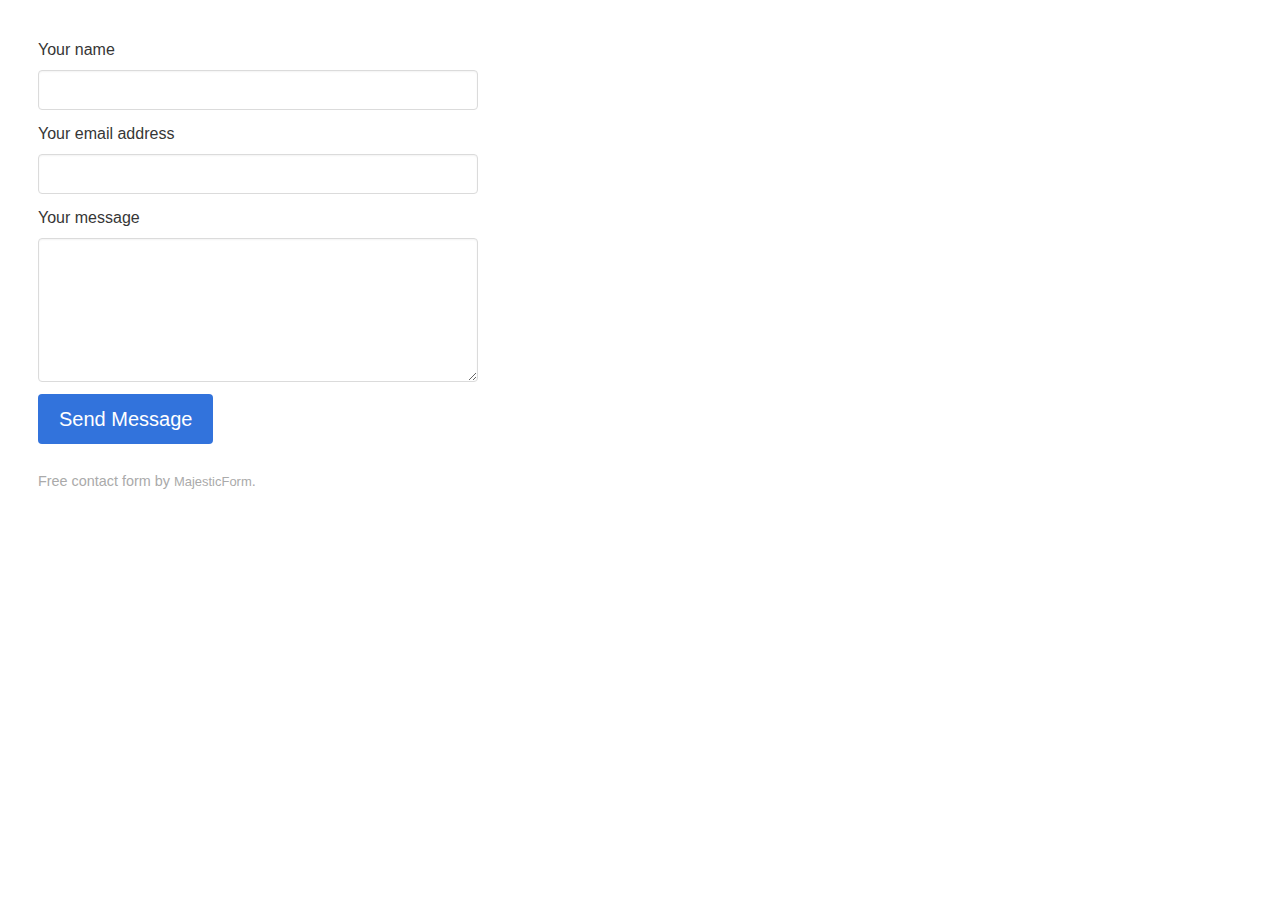
<file: contact.htm>
<!doctype html>

<html lang="en">


<head>
 
   <meta charset="utf-8">
    
<meta name="viewport" content="width=device-width, initial-scale=1, shrink-to-fit=no">


  
  <!-- the line below is needed -->
    
<link href="fcf-assets/css/fcf.default.css" rel="stylesheet">


  
  <title>Contact Form</title>

</head>


<body>



    <!-- the lines below are needed -->
  
  <div style="max-width:500px;padding:30px">
     
   <div id="fcf-form">
        
    <form class="fcf-form-class" id="freeversion" method="post" action="fcf-assets/fcf.process.php">

   
             <div class="field">
       
             <label for="Name" class="label has-text-weight-normal">Your name</label>
    
                <div class="control">
                     
   <input type="text" name="Name" id="Name" class="input is-full-width" maxlength="100"
                            data-validate-field="Name">
 
                   </div>
  
              </div>
 
               <div class="field">
   
                 <label for="Email" class="label has-text-weight-normal">Your email address</label>
    
                <div class="control">
 
                       <input type="email" name="Email" id="Email" class="input is-full-width" maxlength="100"
                            data-validate-field="Email">
                    </div>
                </div>
                <div class="field">
                    <label for="Message" class="label has-text-weight-normal">Your message</label>
                    <div class="control">
                        <textarea name="Message" id="Message" class="textarea" maxlength="3000" rows="5" 
                        data-validate-field="Message"></textarea>
                    </div>
                </div>
                <div id="fcf-status" class="fcf-status"></div>
                <div class="field">
                    <div class="buttons">
                        <button id="fcf-button" type="submit" class="button is-link is-medium">Send Message</button>
                    </div>
                </div>
            </form>
        </div>
        <div id="fcf-thank-you" style="display:none">
            <!-- Thank you message goes below -->
      
      <strong>Thank you</strong>
 
           <p>Thanks for contacting us, we will get back in touch with you soon.</p>
       
     <!-- Thank you message goes above -->
   
     </div>

    </div>
   
 <script src="fcf-assets/js/fcf.just-validate.min.js"></script>
   
 <script src="fcf-assets/js/fcf.form.js"></script>
  
  <!-- the lines above are needed -->



</body>


</html>
</file>
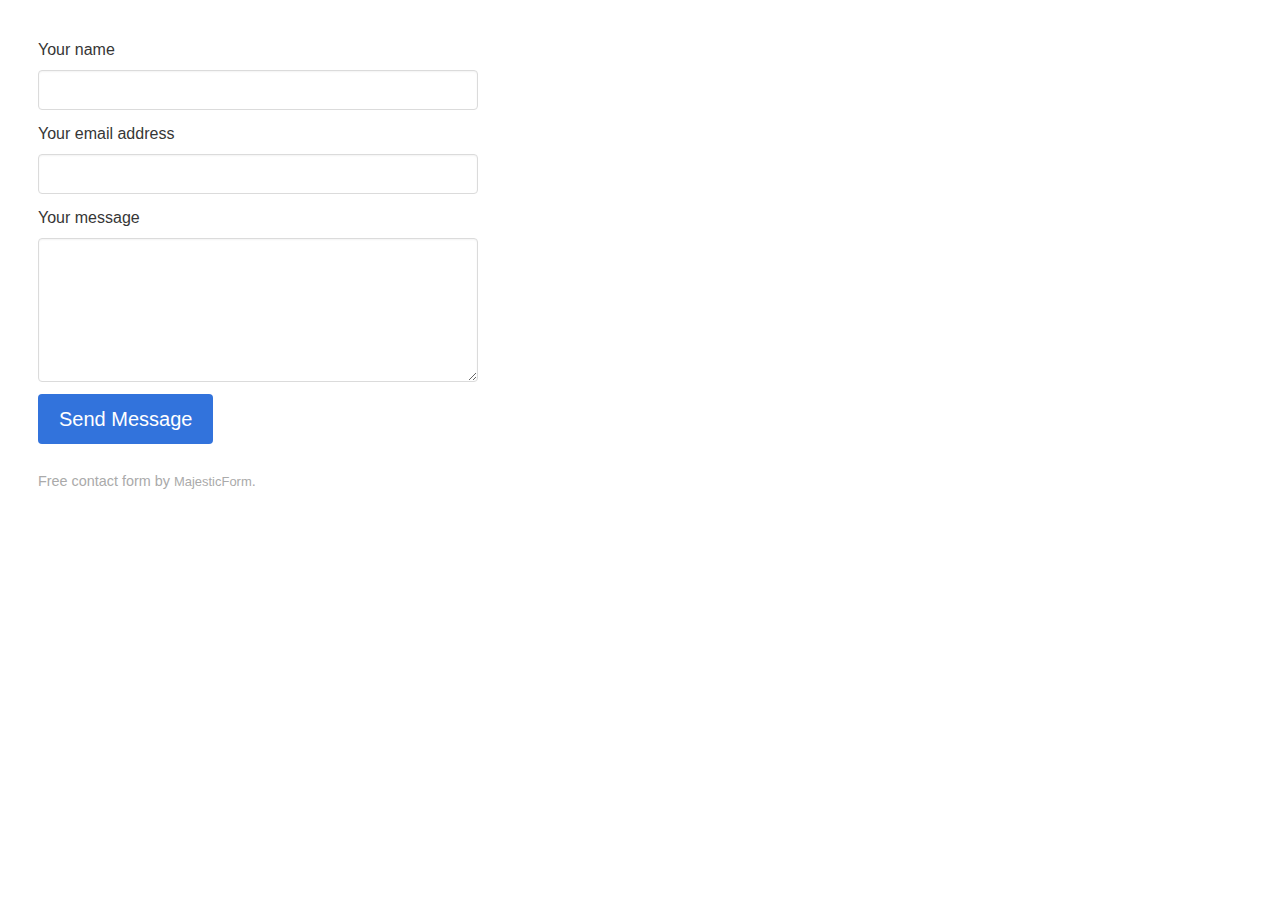
<file: contact.html>
<!doctype html>

<html lang="en">


<head>
 
   <meta charset="utf-8">
    
<meta name="viewport" content="width=device-width, initial-scale=1, shrink-to-fit=no">


  
  <!-- the line below is needed -->
    
<link href="fcf-assets/css/fcf.default.css" rel="stylesheet">


  
  <title>Contact Form</title>

</head>


<body>



    <!-- the lines below are needed -->
  
  <div style="max-width:500px;padding:30px">
     
   <div id="fcf-form">
        
    <form class="fcf-form-class" id="freeversion" method="post" action="fcf-assets/fcf.process.php">

   
             <div class="field">
       
             <label for="Name" class="label has-text-weight-normal">Your name</label>
    
                <div class="control">
                     
   <input type="text" name="Name" id="Name" class="input is-full-width" maxlength="100"
                            data-validate-field="Name">
 
                   </div>
  
              </div>
 
               <div class="field">
   
                 <label for="Email" class="label has-text-weight-normal">Your email address</label>
    
                <div class="control">
 
                       <input type="email" name="Email" id="Email" class="input is-full-width" maxlength="100"
                            data-validate-field="Email">
 
                   </div>
                </div>
                <div class="field">
                    
<label for="Message" class="label has-text-weight-normal">Your message</label>
                   
 <div class="control">
         

               <textarea name="Message" id="Message" class="textarea" maxlength="3000" rows="5" 
                        data-validate-field="Message"></textarea>
                
    </div>
       
         </div>
       
         <div id="fcf-status" class="fcf-status"></div>
     
           <div class="field">
             
       <div class="buttons">
              
          <button id="fcf-button" type="submit" class="button is-link is-medium">Send Message</button>
         
           </div>
     
           </div>
  
          </form>
   

     </div>
   
     <div id="fcf-thank-you" style="display:none">
       

     <!-- Thank you message goes below -->
      
      <strong>Thank you</strong>
 
           <p>Thanks for contacting us, we will get back in touch with you soon.</p>
       
     <!-- Thank you message goes above -->
   
     </div>

    </div>
   
 <script src="fcf-assets/js/fcf.just-validate.min.js"></script>
   
 <script src="fcf-assets/js/fcf.form.js"></script>
  
  <!-- the lines above are needed -->



</body>


</html>
</file>
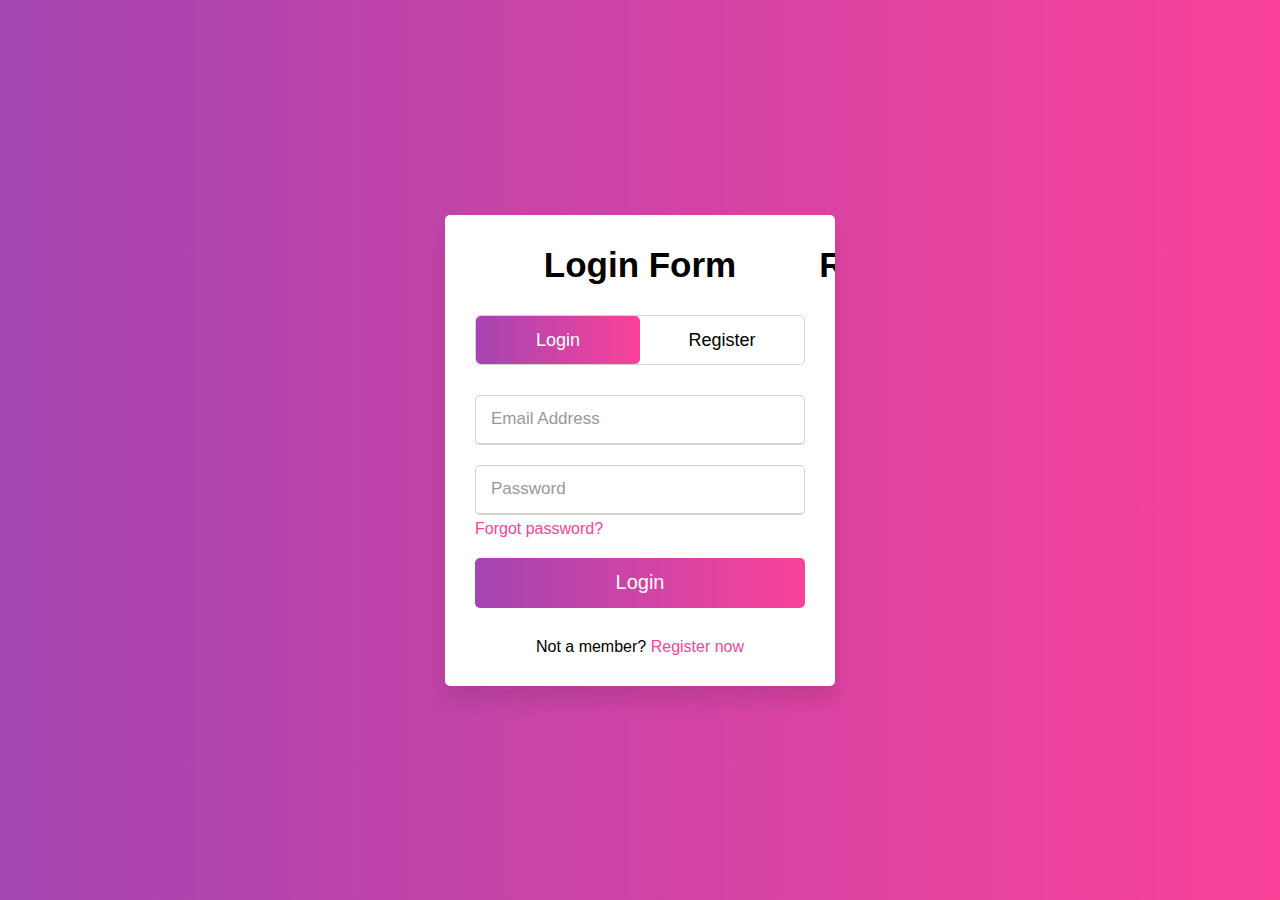
<file: login.html>
<!DOCTYPE html>

<!-- Created By CodingNepal -->

<html lang="en" dir="ltr">
  
 <head>
 
     <meta charset="utf-8">

      <title>Login and Registration Form in HTML</title>
 
     <link rel="stylesheet" href="style.css">
   
   <meta name="viewport" content="width=device-width, initial-scale=1.0">
 
  </head>
 
  <body>
      
<div class="wrapper">
  
       <div class="title-text">
      
      <div class="title login">
               
    Login Form
            
 </div>
  
          <div class="title Register">
               Registration Form
            
</div>
 
        </div>
  
       <div class="form-container">
 
           <div class="slide-controls">
     
          <input type="radio" name="slide" id="login" checked>
   
            <input type="radio" name="slide" id="Register">
 
              <label for="login" class="slide login">Login</label>
    
           <label for="Register" class="slide Register">Register</label>
     
          <div class="slider-tab">
</div>
     
       </div>
    
        <div class="form-inner">
              
 <form action="#" class="login">
   
               <div class="field">
           
          <input type="text" placeholder="Email Address" required>
         
         </div>
        
          <div class="field">
                
     <input type="password" placeholder="Password" required>
      
            </div>
            
      <div class="pass-link">
   
                  <a href="#">Forgot password?</a>
   
               </div>
        
           <div class="field btn">
           
          <div class="btn-layer"></div>
              
       <input type="submit" value="Login">
     
             </div>
        
          <div class="Register-link">
                     Not a member? <a href="">Register now</a>
                 
 </div>
              
 </form>
             
  <form action="#" class="Register">
      
            <div class="field">
             
        <input type="text" placeholder="Email Address" required>
            
      </div>
                
  <div class="field">
                 
    <input type="password" placeholder="Password" required>
              
    </div>
            
      <div class="field">
                   
  <input type="password" placeholder="Confirm password" required>
       
           </div>
     
             <div class="field btn">
       
              <div class="btn-layer"></div>
               
      <input type="submit" value="Register">
              
    </div>
            
   </form>
       
     </div>
       
  </div>
    
  </div>
     
 <script>
         const loginText = document.querySelector(".title-text .login");
    
     const loginForm = document.querySelector("form.login");
    
     const loginBtn = document.querySelector("label.login");
   
      const RegisterBtn = document.querySelector("label.Register");
   
      const RegisterLink = document.querySelector("form .Register-link a");

         RegisterBtn.onclick = (()=>
{
           loginForm.style.marginLeft = "-50%";

           loginText.style.marginLeft = "-50%";
         });
     
    loginBtn.onclick = (()=>
{
           loginForm.style.marginLeft = "0%";
         
  loginText.style.marginLeft = "0%";
 
        });
        RegisterLink.onclick = (()=>
{
          RegisterBtn.click();
 
          return false;
         });
      </script>
  
 </body>

</html>
</file>
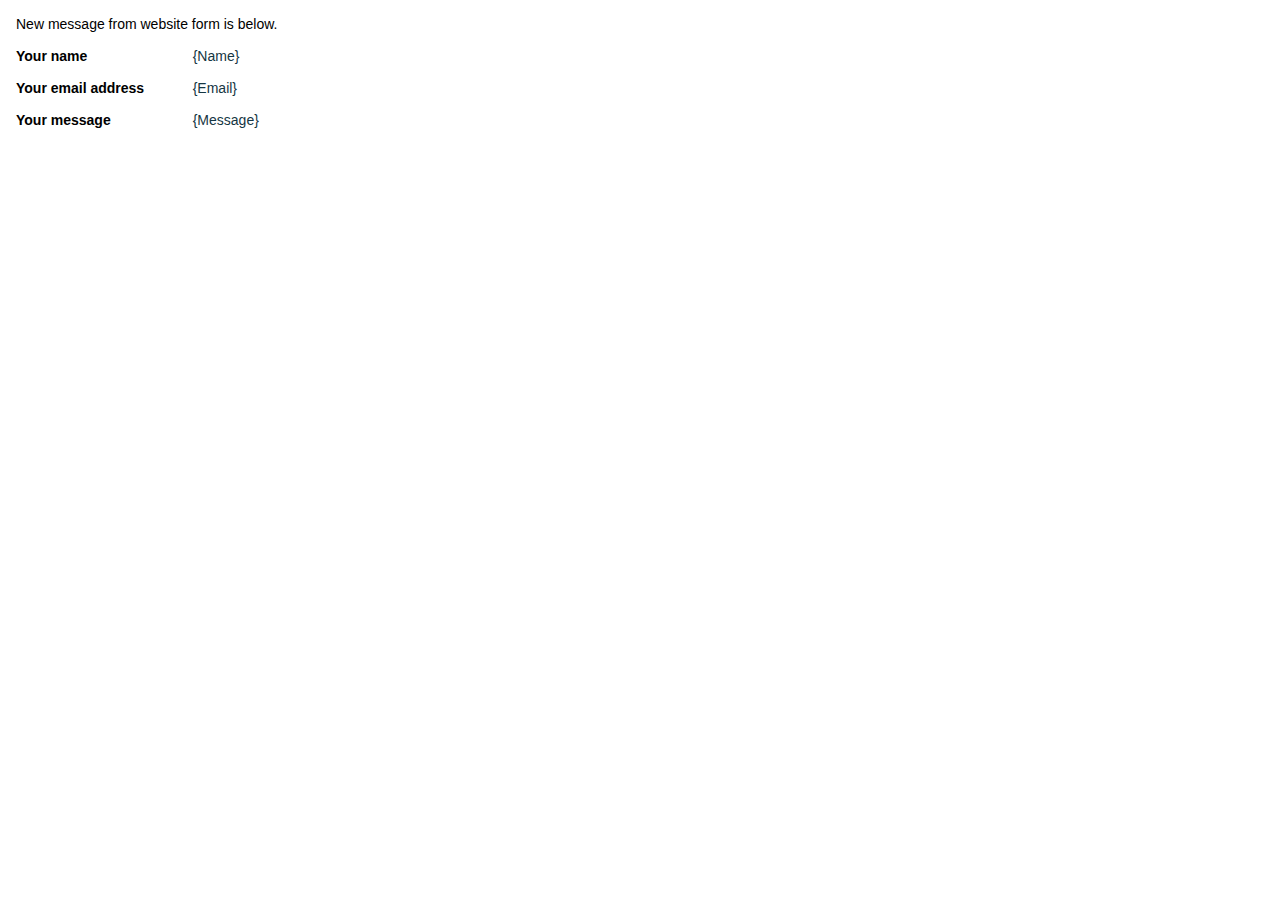
<file: fcf-assets/email-templates/fcf.email-in.htm>
<!doctype html>
    <html>
    <head>
        <title>new message</title>
        <meta name="viewport" content="width=device-width">
        <meta http-equiv="Content-Type" content="text/html; charset=UTF-8">
    </head>
    <body style="margin: 10; padding: 10;">
        <table border="0" cellpadding="8" cellspacing="0">
        <tr>
            <td colspan="2" style="color: #000000; font-family: Arial, sans-serif; font-size: 14px;">
                New message from website form is below.
            </td>
            <td colspan="2" style="color: #000000; font-family: Arial, sans-serif; font-size: 14px;">
                &nbsp;
            </td>
        </tr>
        <tr>
        <td style="color: #000000; font-family: Arial, sans-serif; font-size: 14px; font-weight:bold">
            Your name
        </td>
        <td style="color: #153643; font-family: Arial, sans-serif; font-size: 14px;">
            {Name}
        </td>
    </tr><tr>
        <td style="color: #000000; font-family: Arial, sans-serif; font-size: 14px; font-weight:bold">
            Your email address
        </td>
        <td style="color: #153643; font-family: Arial, sans-serif; font-size: 14px;">
            {Email}
        </td>
    </tr><tr>
        <td style="color: #000000; font-family: Arial, sans-serif; font-size: 14px; font-weight:bold">
            Your message
        </td>
        <td style="color: #153643; font-family: Arial, sans-serif; font-size: 14px;">
            {Message}
        </td>
    </tr>
        </table>
    </body>
    </head>
    </html>
</file>
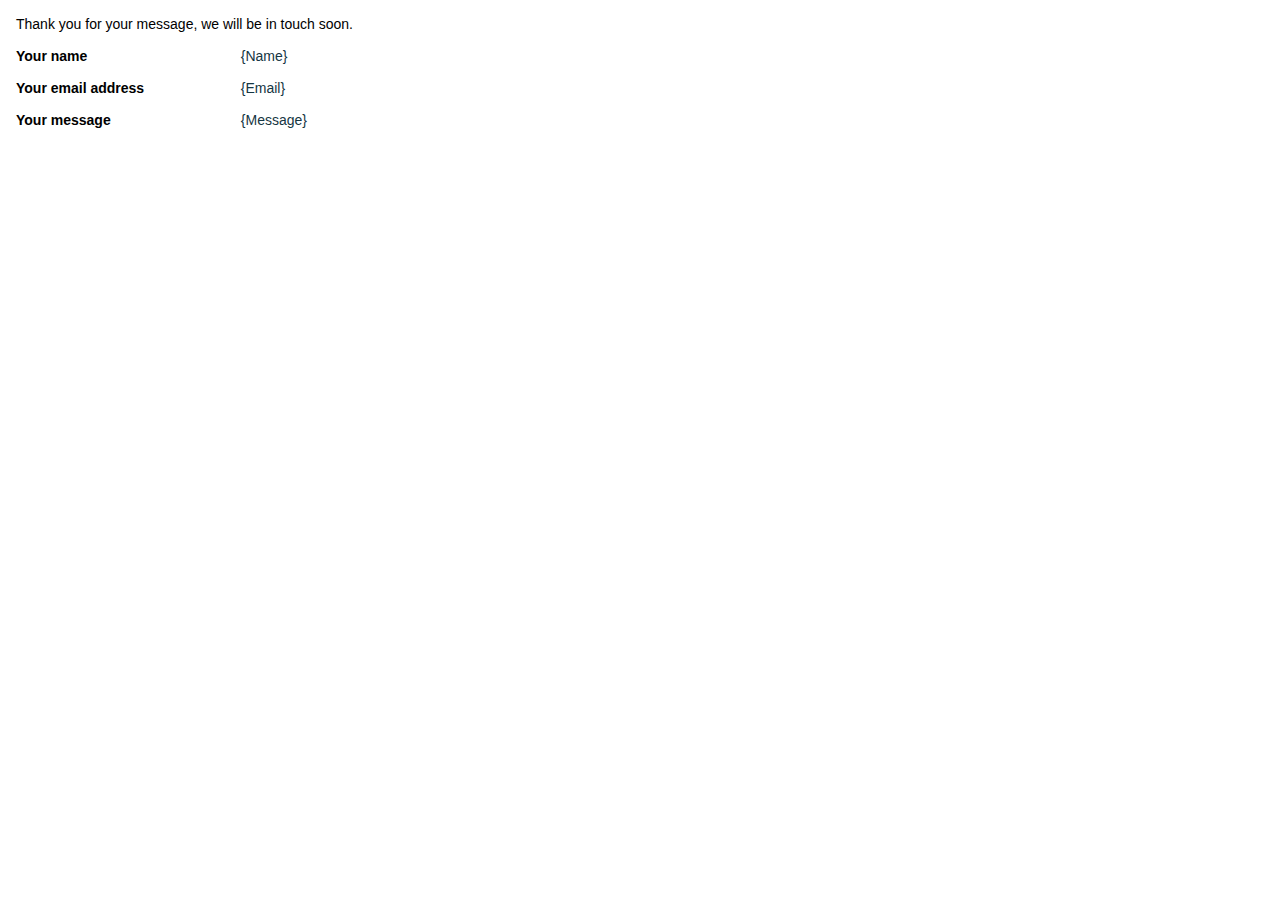
<file: fcf-assets/email-templates/fcf.email-out.htm>
<!doctype html>
    <html>
    <head>
        <title>new message</title>
        <meta name="viewport" content="width=device-width">
        <meta http-equiv="Content-Type" content="text/html; charset=UTF-8">
    </head>
    <body style="margin: 10; padding: 10;">
        <table border="0" cellpadding="8" cellspacing="0">
        <tr>
            <td colspan="2" style="color: #000000; font-family: Arial, sans-serif; font-size: 14px;">
                Thank you for your message, we will be in touch soon.
            </td>
            <td colspan="2" style="color: #000000; font-family: Arial, sans-serif; font-size: 14px;">
                &nbsp;
            </td>
        </tr>
        <tr>
        <td style="color: #000000; font-family: Arial, sans-serif; font-size: 14px; font-weight:bold">
            Your name
        </td>
        <td style="color: #153643; font-family: Arial, sans-serif; font-size: 14px;">
            {Name}
        </td>
    </tr><tr>
        <td style="color: #000000; font-family: Arial, sans-serif; font-size: 14px; font-weight:bold">
            Your email address
        </td>
        <td style="color: #153643; font-family: Arial, sans-serif; font-size: 14px;">
            {Email}
        </td>
    </tr><tr>
        <td style="color: #000000; font-family: Arial, sans-serif; font-size: 14px; font-weight:bold">
            Your message
        </td>
        <td style="color: #153643; font-family: Arial, sans-serif; font-size: 14px;">
            {Message}
        </td>
    </tr>
        </table>
    </body>
    </head>
    </html>
</file>
<file: fcf-assets/css/fcf.default.css>
@keyframes spinAround {
  from {
    transform: rotate(0deg);
  }

  to {
    transform: rotate(359deg);
  }
}

.button,.file {
  -webkit-touch-callout: none;
  -webkit-user-select: none;
  -moz-user-select: none;
  -ms-user-select: none;
  user-select: none;
}

.button,.input,.textarea,.select select,.file-cta,.file-name {
  -moz-appearance: none;
  -webkit-appearance: none;
  align-items: center;
  border: 1px solid transparent;
  border-radius: 4px;
  box-shadow: none;
  display: inline-flex;
  font-size: 1rem;
  height: 2.5em;
  justify-content: flex-start;
  line-height: 1.5;
  padding-bottom: calc(0.5em - 1px);
  padding-left: calc(0.75em - 1px);
  padding-right: calc(0.75em - 1px);
  padding-top: calc(0.5em - 1px);
  position: relative;
  vertical-align: top;
}

.button:focus,.input:focus,.textarea:focus,.select select:focus,.file-cta:focus,.file-name:focus,.button:active,.input:active,.textarea:active,.select select:active,.file-cta:active,.file-name:active {
  outline: none;
}

.button[disabled],.input[disabled],.textarea[disabled],.select select[disabled],.file-cta[disabled],.file-name[disabled] {
  cursor: not-allowed;
}

html {
  background-color: white;
  font-size: 16px;
  -moz-osx-font-smoothing: grayscale;
  -webkit-font-smoothing: antialiased;
  min-width: 300px;
  overflow-x: hidden;
  overflow-y: scroll;
  text-rendering: optimizeLegibility;
  text-size-adjust: 100%;
}

body,button,input,select,textarea {
  font-family: BlinkMacSystemFont, -apple-system, "Segoe UI", "Roboto", "Oxygen", "Ubuntu", "Cantarell", "Fira Sans", "Droid Sans", "Helvetica Neue", "Helvetica", "Arial", sans-serif;
}

body {
  color: #4a4a4a;
  font-size: 1em;
  font-weight: 400;
  line-height: 1.5;
}

input[type="checkbox"],input[type="radio"] {
  vertical-align: baseline;
}

span {
  font-style: inherit;
  font-weight: inherit;
}

strong {
  color: #363636;
  font-weight: 700;
}

legend,textarea {
  margin: 0;
  padding: 0;
}

button,input,select,textarea {
  margin: 0;
}

html {
  box-sizing: border-box;
}

*,*::before,*::after {
  box-sizing: inherit;
}

.button {
  background-color: white;
  border-color: #dbdbdb;
  border-width: 1px;
  color: #363636;
  cursor: pointer;
  justify-content: center;
  padding-bottom: calc(0.5em - 1px);
  padding-left: 1em;
  padding-right: 1em;
  padding-top: calc(0.5em - 1px);
  text-align: center;
  white-space: nowrap;
}

.button strong {
  color: inherit;
}

.button:hover {
  border-color: #b5b5b5;
  color: #363636;
}

.button:focus {
  border-color: #3273dc;
  color: #363636;
}

.button:focus:not(:active) {
  box-shadow: 0 0 0 0.125em rgba(50, 115, 220, 0.25);
}

.button:active {
  border-color: #4a4a4a;
  color: #363636;
}

.button.is-text {
  background-color: transparent;
  border-color: transparent;
  color: #4a4a4a;
  text-decoration: underline;
}

.button.is-text:hover,.button.is-text:focus {
  background-color: whitesmoke;
  color: #363636;
}

.button.is-text:active {
  background-color: #e8e8e8;
  color: #363636;
}

.button.is-text[disabled] {
  background-color: transparent;
  border-color: transparent;
  box-shadow: none;
}

.button.is-link {
  background-color: #3273dc;
  border-color: transparent;
  color: #fff;
}

.button.is-link:hover {
  background-color: #276cda;
  border-color: transparent;
  color: #fff;
}

.button.is-link:focus {
  border-color: transparent;
  color: #fff;
}

.button.is-link:focus:not(:active) {
  box-shadow: 0 0 0 0.125em rgba(50, 115, 220, 0.25);
}

.button.is-link:active {
  background-color: #2366d1;
  border-color: transparent;
  color: #fff;
}

.button.is-link[disabled] {
  background-color: #3273dc;
  border-color: transparent;
  box-shadow: none;
}

.button.is-normal {
  font-size: 1rem;
}

.button.is-medium {
  font-size: 1.25rem;
}

.button[disabled] {
  background-color: white;
  border-color: #dbdbdb;
  box-shadow: none;
  opacity: 0.5;
}

.button.is-fullwidth {
  display: flex;
  width: 100%;
}

.buttons {
  align-items: center;
  display: flex;
  flex-wrap: wrap;
  justify-content: flex-start;
}

.buttons .button {
  margin-bottom: 0.5rem;
}

.buttons .button:not(:last-child):not(.is-fullwidth) {
  margin-right: 0.5rem;
}

.buttons:last-child {
  margin-bottom: -0.5rem;
}

.buttons:not(:last-child) {
  margin-bottom: 1rem;
}

.input,.textarea,.select select {
  background-color: white;
  border-color: #dbdbdb;
  border-radius: 4px;
  color: #363636;
}

.input::-moz-placeholder,.textarea::-moz-placeholder,.select select::-moz-placeholder {
  color: rgba(54, 54, 54, 0.3);
}

.input::-webkit-input-placeholder,.textarea::-webkit-input-placeholder,.select select::-webkit-input-placeholder {
  color: rgba(54, 54, 54, 0.3);
}

.input:-moz-placeholder,.textarea:-moz-placeholder,.select select:-moz-placeholder {
  color: rgba(54, 54, 54, 0.3);
}

.input:-ms-input-placeholder,.textarea:-ms-input-placeholder,.select select:-ms-input-placeholder {
  color: rgba(54, 54, 54, 0.3);
}

.input:hover,.textarea:hover,.select select:hover {
  border-color: #b5b5b5;
}

.input:focus,.textarea:focus,.select select:focus,.input:active,.textarea:active,.select select:active {
  border-color: #3273dc;
  box-shadow: 0 0 0 0.125em rgba(50, 115, 220, 0.25);
}

.input[disabled],.textarea[disabled],.select select[disabled] {
  background-color: whitesmoke;
  border-color: whitesmoke;
  box-shadow: none;
  color: #7a7a7a;
}

.input[disabled]::-moz-placeholder,.textarea[disabled]::-moz-placeholder,.select select[disabled]::-moz-placeholder {
  color: rgba(122, 122, 122, 0.3);
}

.input[disabled]::-webkit-input-placeholder,.textarea[disabled]::-webkit-input-placeholder,.select select[disabled]::-webkit-input-placeholder {
  color: rgba(122, 122, 122, 0.3);
}

.input[disabled]:-moz-placeholder,.textarea[disabled]:-moz-placeholder,.select select[disabled]:-moz-placeholder {
  color: rgba(122, 122, 122, 0.3);
}

.input[disabled]:-ms-input-placeholder,.textarea[disabled]:-ms-input-placeholder,.select select[disabled]:-ms-input-placeholder {
  color: rgba(122, 122, 122, 0.3);
}

.input,.textarea {
  box-shadow: inset 0 0.0625em 0.125em rgba(10, 10, 10, 0.05);
  max-width: 100%;
  width: 100%;
}

.input[readonly],.textarea[readonly] {
  box-shadow: none;
}

.is-link.input,.is-link.textarea {
  border-color: #3273dc;
}

.is-link.input:focus,.is-link.textarea:focus,.is-link.input:active,.is-link.textarea:active {
  box-shadow: 0 0 0 0.125em rgba(50, 115, 220, 0.25);
}

.is-medium.input,.is-medium.textarea {
  font-size: 1.25rem;
}

.is-fullwidth.input,.is-fullwidth.textarea {
  display: block;
  width: 100%;
}

.textarea {
  display: block;
  max-width: 100%;
  min-width: 100%;
  padding: calc(0.75em - 1px);
  resize: vertical;
}

.textarea:not([rows]) {
  max-height: 40em;
  min-height: 8em;
}

.textarea[rows] {
  height: initial;
}

.checkbox,.radio {
  cursor: pointer;
  display: inline-block;
  line-height: 1.25;
  position: relative;
}

.checkbox input,.radio input {
  cursor: pointer;
}

.checkbox:hover,.radio:hover {
  color: #363636;
}

.checkbox[disabled],.radio[disabled] {
  color: #7a7a7a;
  cursor: not-allowed;
}

.radio + .radio {
  margin-left: 0.5em;
}

.select {
  display: inline-block;
  max-width: 100%;
  position: relative;
  vertical-align: top;
}

.select:not(.is-multiple) {
  height: 2.5em;
}

.select:not(.is-multiple):not(.is-loading)::after {
    border: 3px solid transparent;
    border-radius: 2px;
    border-right: 0;
    border-top: 0;
    content: " ";
    display: block;
    height: 0.625em;
    margin-top: -0.4375em;
    pointer-events: none;
    position: absolute;
    top: 50%;
    transform: rotate(-45deg);
    transform-origin: center;
    width: 0.625em; 
}

.select:not(.is-multiple):not(.is-loading)::after {
    border-color: #3273dc;
    right: 1.125em;
    z-index: 4; 
}

.select select {
  cursor: pointer;
  display: block;
  font-size: 1em;
  max-width: 100%;
  outline: none;
}

.select select::-ms-expand {
  display: none;
}

.select select[disabled]:hover {
  border-color: whitesmoke;
}

.select select:not([multiple]) {
  padding-right: 2.5em;
}

.select select[multiple] {
  height: auto;
  padding: 0;
}

.select select[multiple] option {
  padding: 0.5em 1em;
}

.select.is-link:not(:hover)::after {
  border-color: #3273dc;
}

.select.is-link select {
  border-color: #3273dc;
}

.select.is-link select:hover {
  border-color: #2366d1;
}

.select.is-link select:focus,.select.is-link select:active {
  box-shadow: 0 0 0 0.125em rgba(50, 115, 220, 0.25);
}

.select.is-medium {
  font-size: 1.25rem;
}

.select.is-fullwidth {
  width: 100%;
}

.select.is-fullwidth select {
  width: 100%;
}

.file {
  align-items: stretch;
  display: flex;
  justify-content: flex-start;
  position: relative;
}

.file.is-link .file-cta {
  background-color: #3273dc;
  border-color: transparent;
  color: #fff;
}

.file.is-link:hover .file-cta {
  background-color: #276cda;
  border-color: transparent;
  color: #fff;
}

.file.is-link:focus .file-cta {
  border-color: transparent;
  box-shadow: 0 0 0.5em rgba(50, 115, 220, 0.25);
  color: #fff;
}

.file.is-link:active .file-cta {
  background-color: #2366d1;
  border-color: transparent;
  color: #fff;
}

.file.is-medium {
  font-size: 1.25rem;
}

.file.has-name .file-cta {
  border-bottom-right-radius: 0;
  border-top-right-radius: 0;
}

.file.has-name .file-name {
  border-bottom-left-radius: 0;
  border-top-left-radius: 0;
}

.file.is-fullwidth .file-label {
  width: 100%;
}

.file.is-fullwidth .file-name {
  flex-grow: 1;
  max-width: none;
}

.file-label {
  align-items: stretch;
  display: flex;
  cursor: pointer;
  justify-content: flex-start;
  overflow: hidden;
  position: relative;
}

.file-label:hover .file-cta {
  background-color: #eeeeee;
  color: #363636;
}

.file-label:hover .file-name {
  border-color: #d5d5d5;
}

.file-label:active .file-cta {
  background-color: #e8e8e8;
  color: #363636;
}

.file-label:active .file-name {
  border-color: #cfcfcf;
}

.file-input {
  height: 100%;
  left: 0;
  opacity: 0;
  outline: none;
  position: absolute;
  top: 0;
  width: 100%;
}

.file-cta,.file-name {
  border-color: #dbdbdb;
  border-radius: 4px;
  font-size: 1em;
  padding-left: 1em;
  padding-right: 1em;
  white-space: nowrap;
}

.file-cta {
  background-color: whitesmoke;
  color: #4a4a4a;
}

.file-name {
  border-color: #dbdbdb;
  border-style: solid;
  border-width: 1px 1px 1px 0;
  display: block;
  max-width: 16em;
  overflow: hidden;
  text-align: inherit;
  text-overflow: ellipsis;
}

.label {
  color: #363636;
  display: block;
  font-size: 1rem;
  font-weight: 700;
}

.label:not(:last-child) {
  margin-bottom: 0.5em;
}

.label.is-medium {
  font-size: 1.25rem;
}

.field:not(:last-child) {
  margin-bottom: 0.75rem;
}

.field-label .label {
  font-size: inherit;
}

@media screen and (max-width: 768px) {
  .field-label {
    margin-bottom: 0.5rem;
  }
}

@media screen and (min-width: 769px), print {
  .field-label {
    flex-basis: 0;
    flex-grow: 1;
    flex-shrink: 0;
    margin-right: 1.5rem;
    text-align: right;
  }

  .field-label.is-normal {
    padding-top: 0.375em;
  }

  .field-label.is-medium {
    font-size: 1.25rem;
    padding-top: 0.375em;
  }
}

.field-body .field .field {
  margin-bottom: 0;
}

@media screen and (min-width: 769px), print {
  .field-body {
    display: flex;
    flex-basis: 0;
    flex-grow: 5;
    flex-shrink: 1;
  }

  .field-body .field {
    margin-bottom: 0;
  }

  .field-body > .field {
    flex-shrink: 1;
  }

  .field-body > .field:not(:last-child) {
    margin-right: 0.75rem;
  }
}

.control {
  box-sizing: border-box;
  clear: both;
  font-size: 1rem;
  position: relative;
  text-align: inherit;
}

.has-text-link {
  color: #3273dc !important;
}

.my-0 {
  margin-top: 0 !important;
  margin-bottom: 0 !important;
}

.my-1 {
  margin-top: 0.25rem !important;
  margin-bottom: 0.25rem !important;
}

.my-2 {
  margin-top: 0.5rem !important;
  margin-bottom: 0.5rem !important;
}

.my-3 {
  margin-top: 0.75rem !important;
  margin-bottom: 0.75rem !important;
}

.my-4 {
  margin-top: 1rem !important;
  margin-bottom: 1rem !important;
}

.my-5 {
  margin-top: 1.5rem !important;
  margin-bottom: 1.5rem !important;
}

.my-6 {
  margin-top: 3rem !important;
  margin-bottom: 3rem !important;
}

.px-0 {
  padding-left: 0 !important;
  padding-right: 0 !important;
}

.px-1 {
  padding-left: 0.25rem !important;
  padding-right: 0.25rem !important;
}

.px-2 {
  padding-left: 0.5rem !important;
  padding-right: 0.5rem !important;
}

.px-3 {
  padding-left: 0.75rem !important;
  padding-right: 0.75rem !important;
}

.px-4 {
  padding-left: 1rem !important;
  padding-right: 1rem !important;
}

.px-5 {
  padding-left: 1.5rem !important;
  padding-right: 1.5rem !important;
}

.px-6 {
  padding-left: 3rem !important;
  padding-right: 3rem !important;
}

.has-text-weight-normal {
  font-weight: 400 !important;
}

.has-text-weight-medium {
  font-weight: 500 !important;
}

.is-hidden {
  display: none !important;
}

@media screen and (max-width: 1023px) {
  .is-hidden-touch {
    display: none !important;
  }
}

.js-validate-error-label {
  color: crimson;
  font-size: 0.9em;
}

.js-validate-error-field {
  border: 1px solid #dc3545 !important;
}

.js-validate-error-field:focus {
  box-shadow: 0 0 0 0 rgba(0, 0, 0, 0);
}
</file>
<file: style.css>
*{
 
 margin: 0;

  padding: 0;

  box-sizing: border-box;

  font-family: 'Poppins', sans-serif;

}
 
html,body{
 
 display: grid;

  height: 100%;

  width: 100%;

  place-items: center;

  background: -webkit-linear-gradient(left, #a445b2, #fa4299);

}


::selection{
 
 background: #fa4299;

  color: #fff;

}

.wrapper{

  overflow: hidden;

  max-width: 390px;

  background: #fff;
 
 padding: 30px;

  border-radius: 5px;

  box-shadow: 0px 15px 20px rgba(0,0,0,0.1);

}

.wrapper .title-text{
 
 display: flex;

  width: 200%;

}

.wrapper .title{

  width: 50%;

  font-size: 35px;

  font-weight: 600;
 
 text-align: center;
 
 transition: all 0.6s cubic-bezier(0.68,-0.55,0.265,1.55);

}

.wrapper .slide-controls{

  position: relative;
 
 display: flex;
 
 height: 50px;
 
 width: 100%;
 
 overflow: hidden;
 
 margin: 30px 0 10px 0;

  justify-content: space-between;
 
 border: 1px solid lightgrey;
  
border-radius: 5px;

}

.slide-controls .slide{
  
height: 100%;

  width: 100%;
 
 color: #fff;
 
 font-size: 18px;

  font-weight: 500;
 
 text-align: center;
 
 line-height: 48px;
 
 cursor: pointer;

  z-index: 1;

  transition: all 0.6s ease;

}

.slide-controls label.Register{

  color: #000;

}

.slide-controls .slider-tab{
 
 position: absolute;

  height: 100%;

  width: 50%;

  left: 0;

  z-index: 0;

  border-radius: 5px;
 
 background: -webkit-linear-gradient(left, #a445b2, #fa4299);

  transition: all 0.6s cubic-bezier(0.68,-0.55,0.265,1.55);

}

input[type="radio"]
{
  display: none;
}

#Register:checked ~ .slider-tab{
  left: 50%;
}

#Register:checked ~ label.Register{
  color: #fff;
  cursor: default;
  user-select: none;
}

#Register:checked ~ label.login{
  color: #000;
}

#login:checked ~ label.Register{
  color: #000;
}

#login:checked ~ label.login{
  cursor: default;
  user-select: none;
}

.wrapper .form-container{
 
 width: 100%;
 
 overflow: hidden;

}



.form-container .form-inner{
 
 display: flex;
 
 width: 200%;

}

.form-container .form-inner form{
 
 width: 50%;

  transition: all 0.6s cubic-bezier(0.68,-0.55,0.265,1.55);

}

.form-inner form .field{
  
height: 50px;

  width: 100%;

  margin-top: 20px;

}

.form-inner form .field input{
 
 height: 100%;

  width: 100%;

  outline: none;

  padding-left: 15px;

  border-radius: 5px;

  border: 1px solid lightgrey;

  border-bottom-width: 2px;

  font-size: 17px;

  transition: all 0.3s ease;

}

.form-inner form .field input:focus{
  
border-color: #fc83bb;
 
 /* box-shadow: inset 0 0 3px #fb6aae; */

}

.form-inner form .field input::placeholder{
 
 color: #999;
 
 transition: all 0.3s ease;
}

form .field input:focus::placeholder{
  color: #b3b3b3;
}

.form-inner form .pass-link{
 
 margin-top: 5px;

}

.form-inner form .Register-link{
 
 text-align: center;

  margin-top: 30px;

}

.form-inner form .pass-link a,
.form-inner form .Register-link a{
 
 color: #fa4299;

  text-decoration: none;

}

.form-inner form .pass-link a:hover,
.form-inner form .Register-link a:hover{
  
text-decoration: underline;

}

form .btn{
  height: 50px;

  width: 100%;
 
 border-radius: 5px;
 
 position: relative;

  overflow: hidden;
}
form .btn .btn-layer{
  height: 100%;
 
 width: 300%;

  position: absolute;
 
 left: -100%;
 
 background: -webkit-linear-gradient(right, #a445b2, #fa4299, #a445b2, #fa4299);

  border-radius: 5px;
 
 transition: all 0.4s ease;;

}

form .btn:hover .btn-layer{
 
 left: 0;

}

form .btn input[type="submit"]{

  height: 100%;

  width: 100%;

  z-index: 1;
 
 position: relative;

  background: none;
 
 border: none;
  
color: #fff;
  
padding-left: 0;

  border-radius: 5px;
 
 font-size: 20px;
 
 font-weight: 500;

  cursor: pointer;

}
</file>
